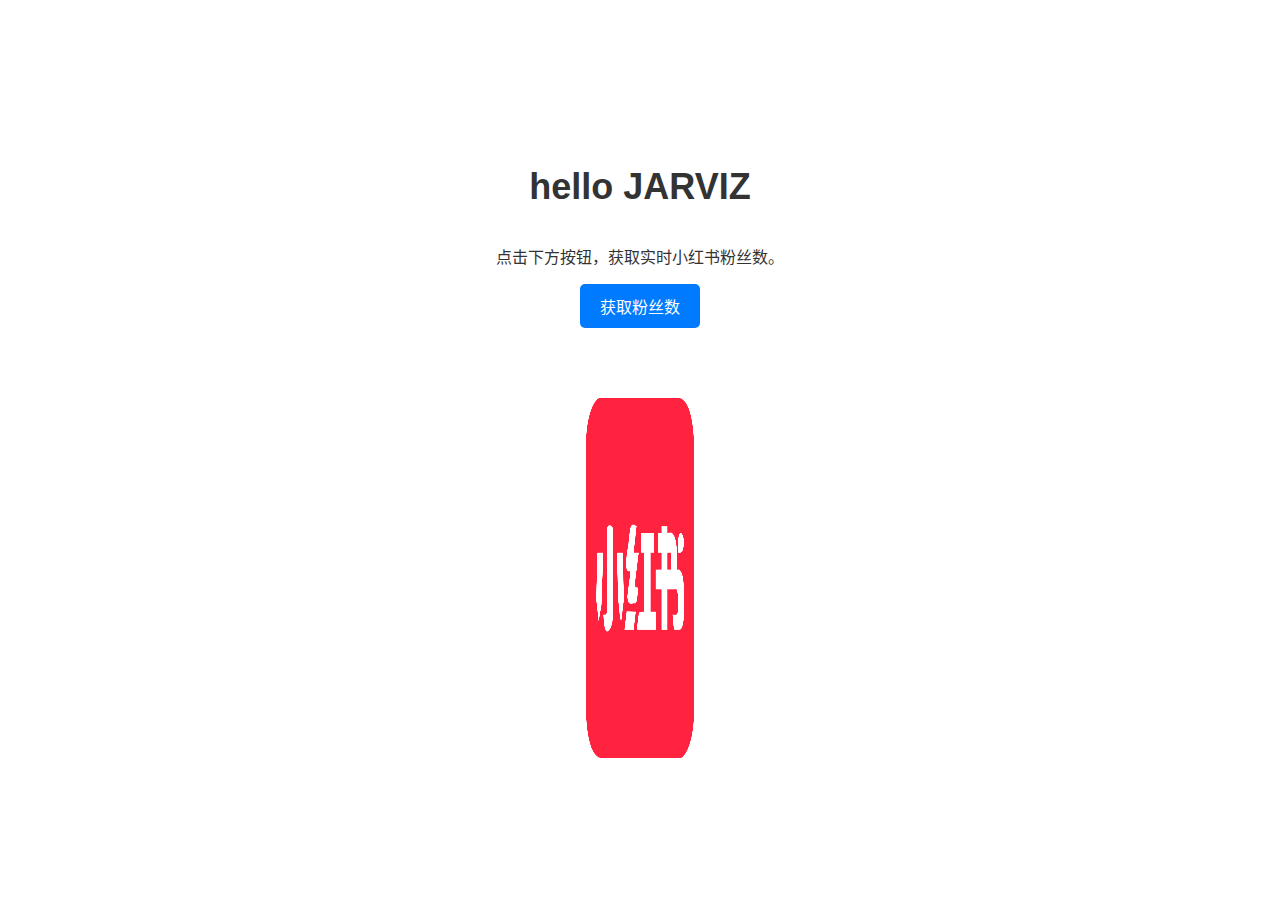
<file: index.html>
<!DOCTYPE html>
<html lang="zh-CN">
<head>
    <meta charset="UTF-8">
    <meta name="viewport" content="width=device-width, initial-scale=1.0">
    <title>JARVIZ</title>
    <link rel="stylesheet" href="main.css">
</head>
<body>
    <h1>hello JARVIZ</h1>
    <p>点击下方按钮，获取实时小红书粉丝数。</p>
    <button id="fetchButton">获取粉丝数</button>
    <div id="fanCount"></div>
    <div class="image-container">
        <img src="XiaohongshuLOGO.png" alt="示例图片">
    </div>

    <script>
        const API_BASE_URL = window.location.hostname === 'localhost' 
            ? 'http://localhost:3000'
            : 'https://testweb-pghe.onrender.com';

        // 获取按钮和显示粉丝数的div元素
        const fetchButton = document.getElementById('fetchButton');
        const fanCountDiv = document.getElementById('fanCount');

        // 为按钮添加点击事件监听器
        fetchButton.addEventListener('click', function() {
            fetch(`${API_BASE_URL}/get-fans-count`, {
                method: 'GET',
                headers: {
                    'Content-Type': 'application/json'
                },
                mode: 'cors'
            })
            .then(response => response.json())
            .then(data => {
                if (data.data && data.data.follower) {
                    const fanCount = data.data.follower;
                    fanCountDiv.textContent = `当前粉丝数：${fanCount}`;
                } else {
                    fanCountDiv.textContent = '获取粉丝数失败';
                    console.log('Response:', data);
                }
            })
            .catch(error => {
                console.error('Error fetching fan count:', error);
                fanCountDiv.textContent = '获取粉丝数失败';
            });
        });
    </script>
</body>
</html>
</file>
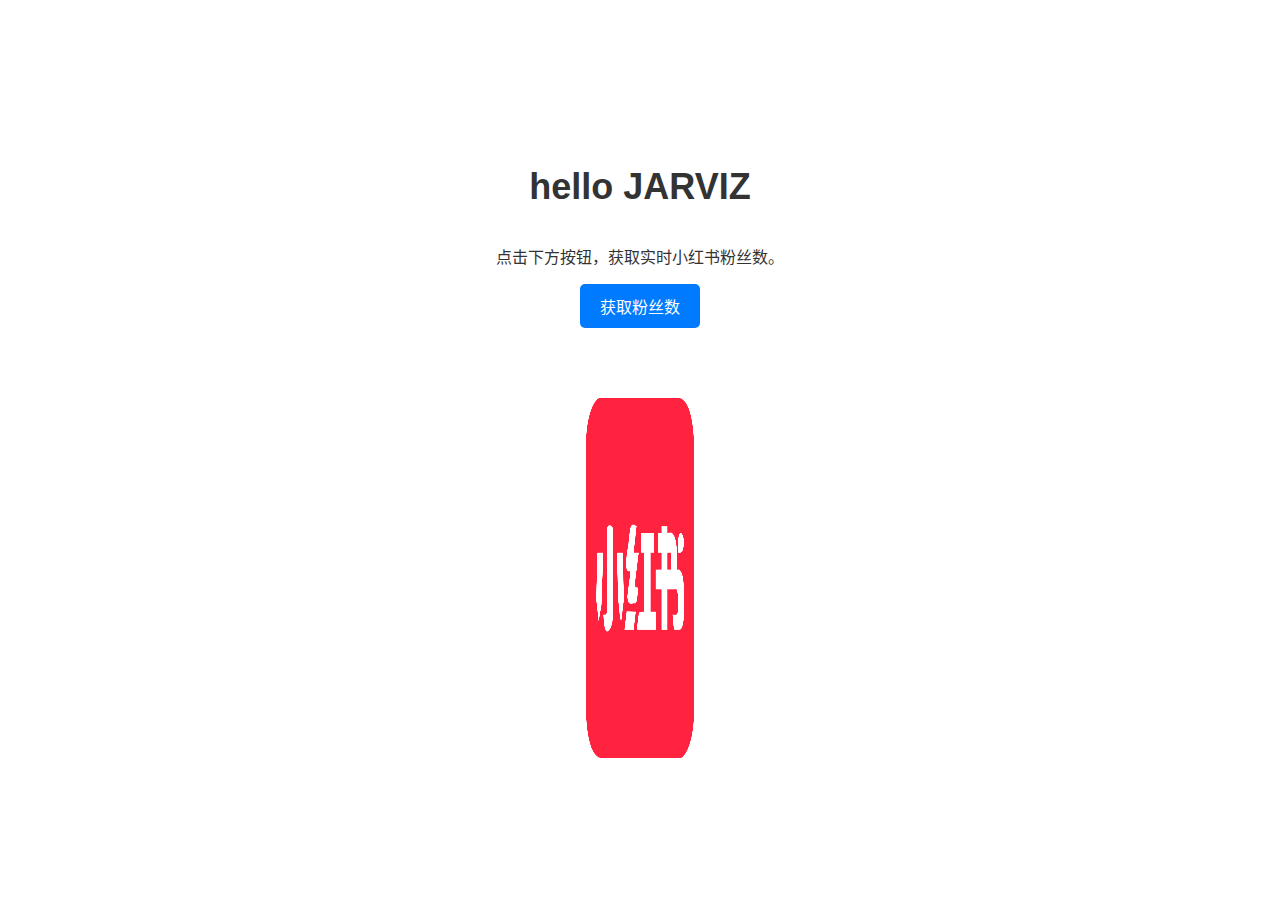
<file: TestWeb.html>
<!DOCTYPE html>
<html lang="zh-CN">
<head>
    <meta charset="UTF-8">
    <meta name="viewport" content="width=device-width, initial-scale=1.0">
    <title>JARVIZ</title>
    <link rel="stylesheet" href="main.css">
</head>
<body>
    <h1>hello JARVIZ</h1>
    <p>点击下方按钮，获取实时小红书粉丝数。</p>
    <button id="fetchButton">获取粉丝数</button>
    <div id="fanCount"></div>
    <div class="image-container">
        <img src="XiaohongshuLOGO.png" alt="示例图片">
    </div>

    <script>
        // 获取按钮和显示粉丝数的div元素
        const fetchButton = document.getElementById('fetchButton');
        const fanCountDiv = document.getElementById('fanCount');

        // 为按钮添加点击事件监听器
        fetchButton.addEventListener('click', function() {
            fetch("https://testweb-pghe.onrender.com/get-fans-count")
            .then(response => response.json())
            .then(data => {
                if (data.data && data.data.follower) {
                    const fanCount = data.data.follower;
                    fanCountDiv.textContent = `当前粉丝数：${fanCount}`;
                } else {
                    fanCountDiv.textContent = '获取粉丝数失败';
                    console.log('Response:', data);
                }
            })
            .catch(error => {
                console.error('Error fetching fan count:', error);
                fanCountDiv.textContent = '获取粉丝数失败';
            });
        });
    </script>
</body>
</html>
</file>
<file: main.css>
/* 设置全局字体和背景 */
body {
    font-family: -apple-system, BlinkMacSystemFont, "Segoe UI", "Roboto", "Oxygen", "Ubuntu", "Cantarell", "Fira Sans", "Droid Sans", "Helvetica Neue", sans-serif;
    margin: 0;
    padding: 0;
    background-color: #ffffff;
    color: #333;
    display: flex;
    flex-direction: column;
    align-items: center;
    justify-content: center;
    height: 100vh;
}

/* 标题样式 */
h1 {
    font-size: 36px;
    font-weight: bold;
    margin-bottom: 20px;
}

/* 图片格式 */
.image-container {
    display: flex;
    justify-content: center;
}

.image-container img {
    width: 30%;
    height: auto;
    margin-top: 50px;
}

/* 按钮样式 */
#fetchButton {
    padding: 10px 20px;
    font-size: 16px;
    background-color: #007aff;
    color: white;
    border: none;
    border-radius: 5px;
    cursor: pointer;
    transition: background-color 0.3s;
}

#fetchButton:hover {
    background-color: #0051a8;
}

/* 粉丝数显示 */
#fanCount {
    margin-top: 20px;
    font-size: 21px;
    font-weight: bold;
}
</file>
